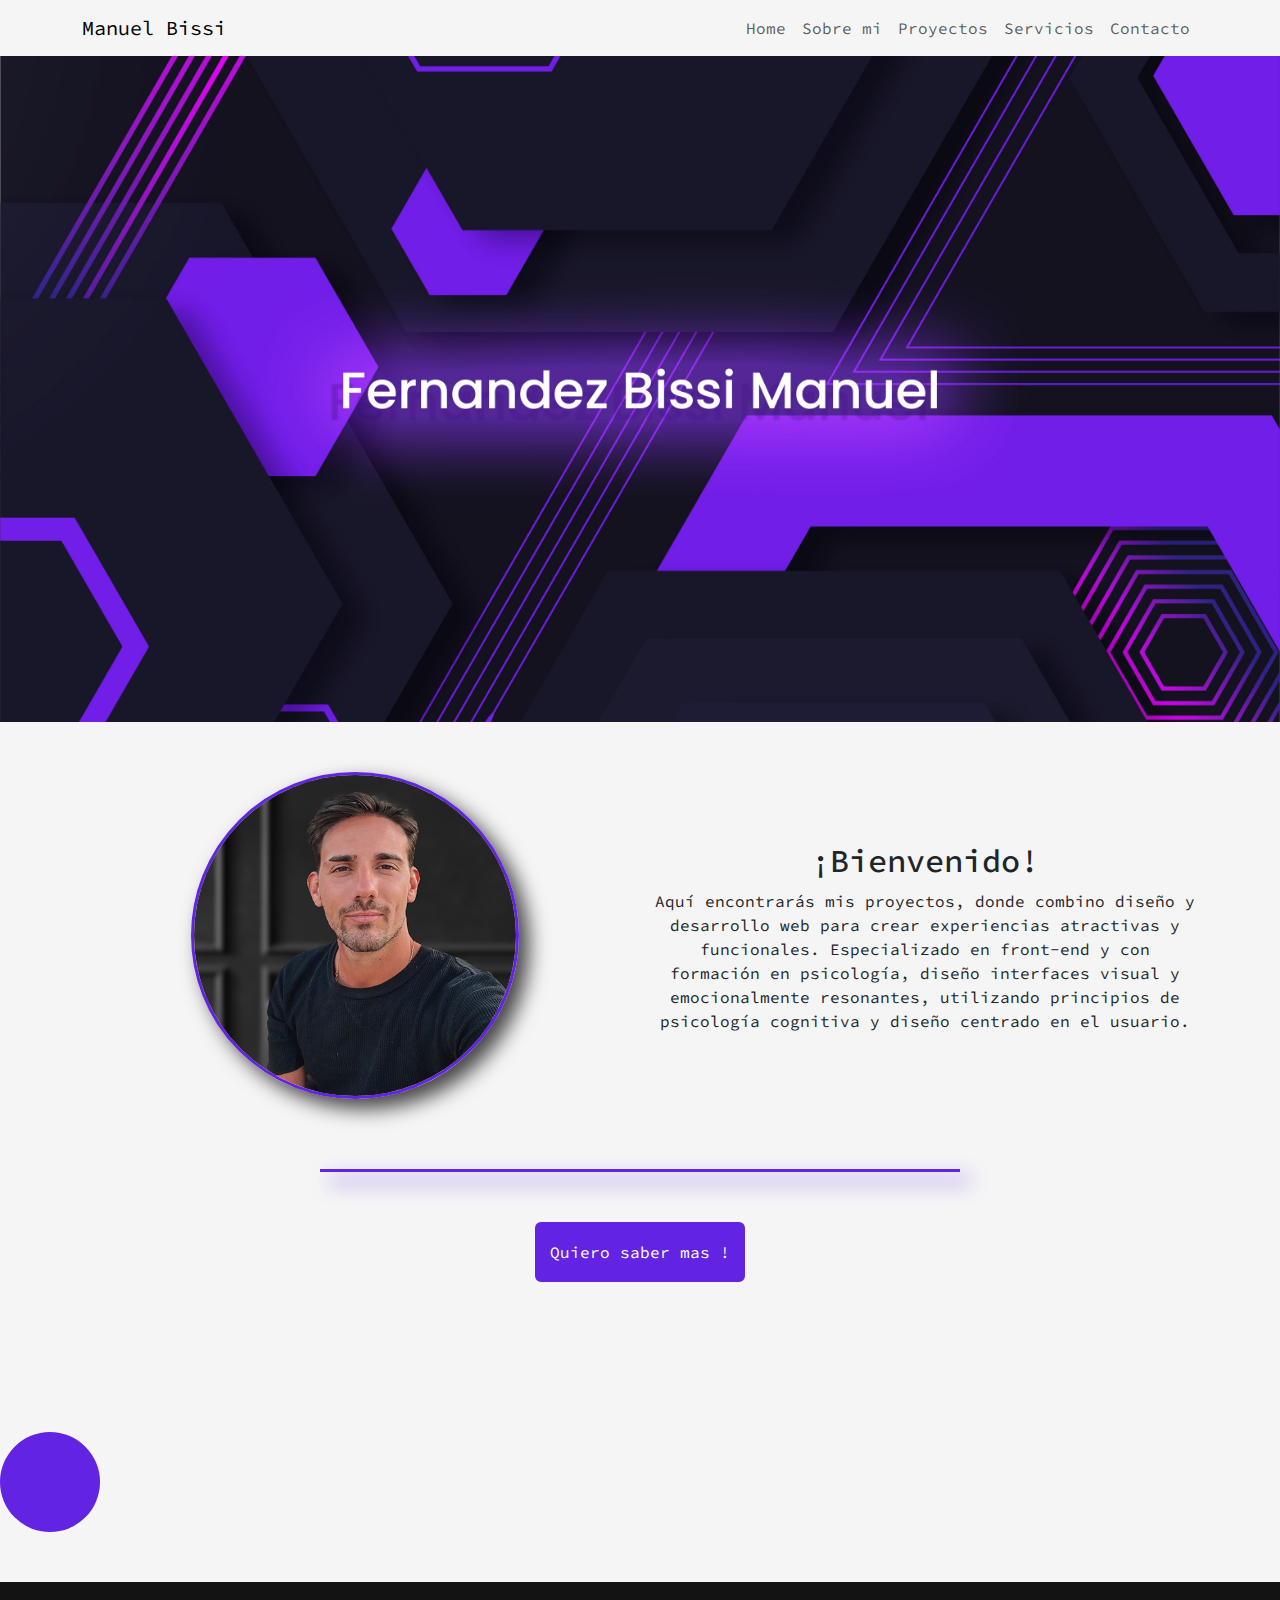
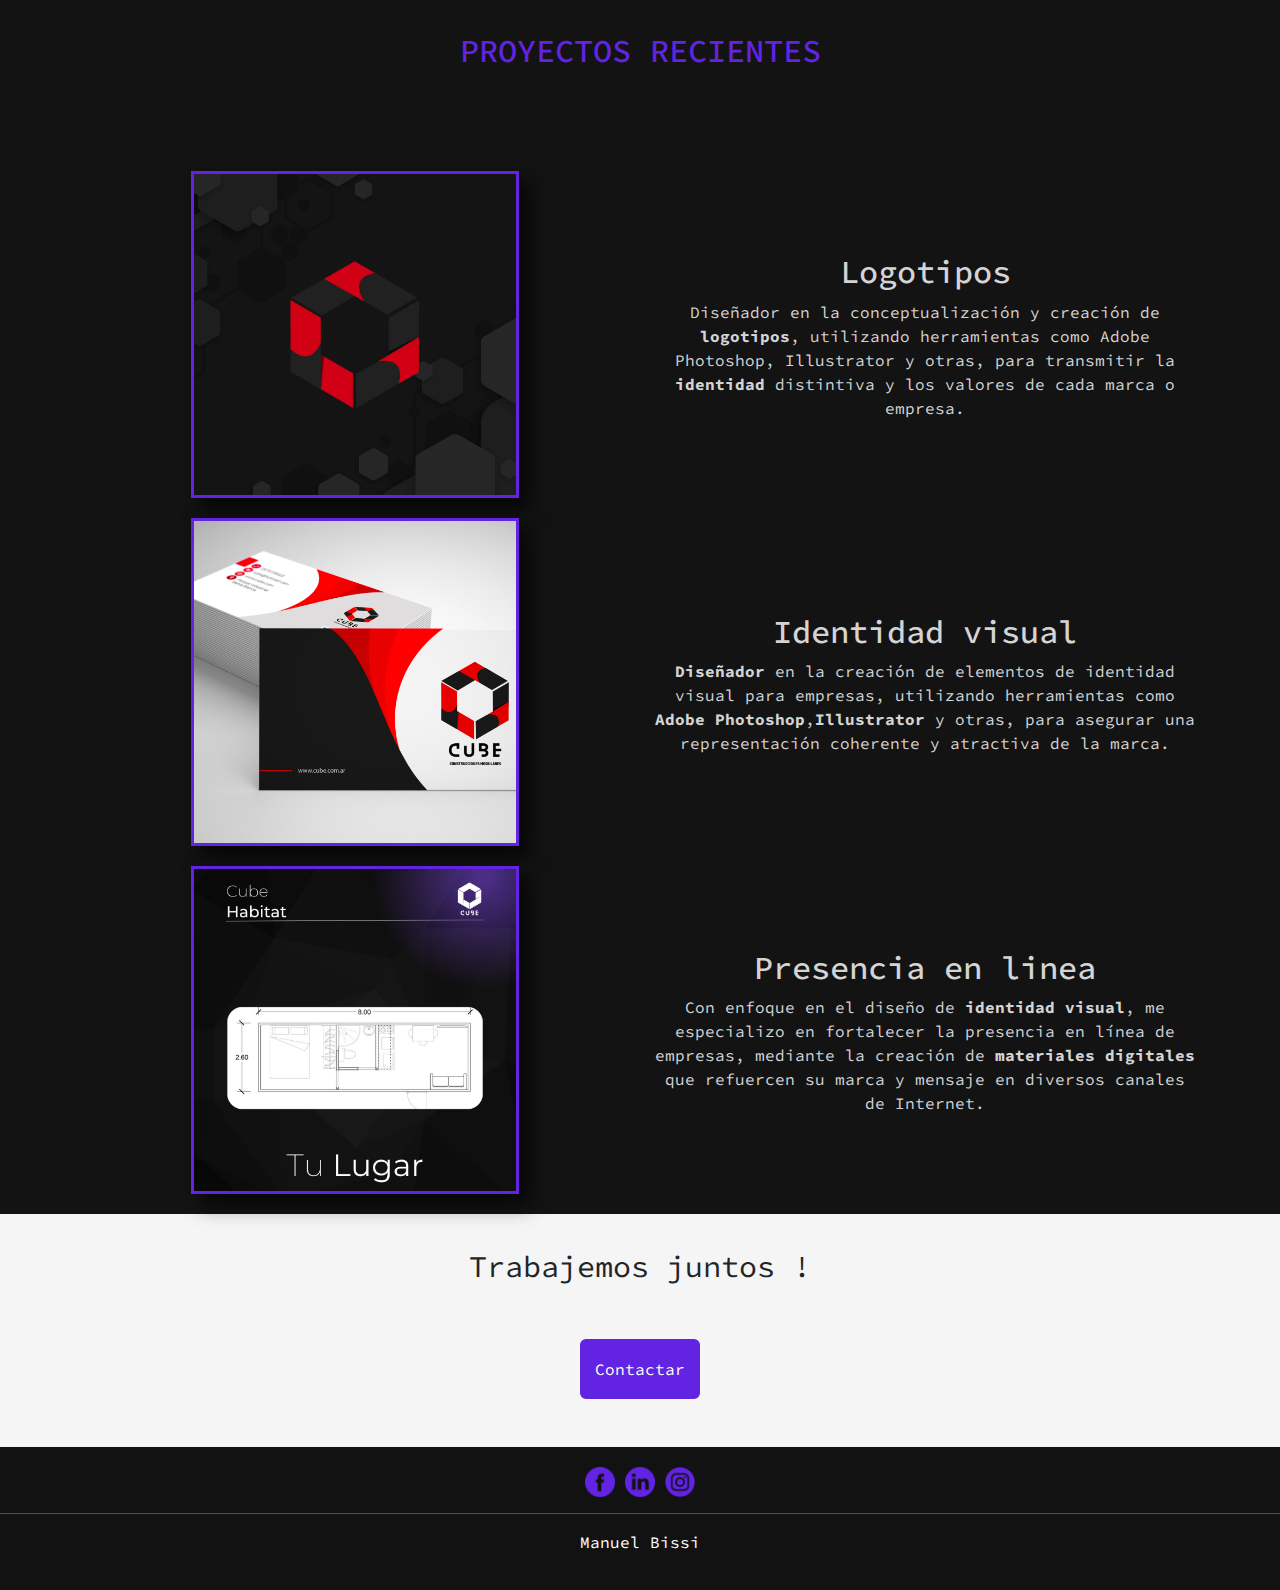
<file: index.html>
<!DOCTYPE html>
<html lang="es">

<head>
    <meta charset="UTF-8">
    <meta name="viewport" content="width=device-width, initial-scale=1.0">
    <!-- Primary Meta Tags -->
<title>Manuel Bissi - Desarrollo web</title>
<meta name="title" content="Manuel Bissi - Desarrollo web" />
<meta name="description" content=" un portafolio dedicado al desarrollo web. Aquí podrás explorar mis proyectos, habilidades y experiencia en el diseño y creación de sitios web modernos y funcionales. Navega por mi trabajo y descubre cómo puedo ayudarte a llevar tu presencia en línea al siguiente nivel." />

<!-- Open Graph / Facebook -->
<meta property="og:type" content="website" />
<meta property="og:url" content="https://metatags.io/" />
<meta property="og:title" content="Manuel Bissi - Desarrollo web" />
<meta property="og:description" content=" un portafolio dedicado al desarrollo web. Aquí podrás explorar mis proyectos, habilidades y experiencia en el diseño y creación de sitios web modernos y funcionales. Navega por mi trabajo y descubre cómo puedo ayudarte a llevar tu presencia en línea al siguiente nivel." />
<meta property="og:image" content="https://metatags.io/images/meta-tags.png" />

<!-- Twitter -->
<meta property="twitter:card" content="summary_large_image" />
<meta property="twitter:url" content="https://metatags.io/" />
<meta property="twitter:title" content="Manuel Bissi - Desarrollo web" />
<meta property="twitter:description" content=" un portafolio dedicado al desarrollo web. Aquí podrás explorar mis proyectos, habilidades y experiencia en el diseño y creación de sitios web modernos y funcionales. Navega por mi trabajo y descubre cómo puedo ayudarte a llevar tu presencia en línea al siguiente nivel." />
<meta property="twitter:image" content="https://metatags.io/images/meta-tags.png" />

<!-- Meta Tags Generated with https://metatags.io -->
    <link href="https://cdn.jsdelivr.net/npm/bootstrap@5.3.3/dist/css/bootstrap.min.css" rel="stylesheet"
    integrity="sha384-QWTKZyjpPEjISv5WaRU9OFeRpok6YctnYmDr5pNlyT2bRjXh0JMhjY6hW+ALEwIH" crossorigin="anonymous">
    <link rel="preconnect" href="https://fonts.googleapis.com">
    <link rel="preconnect" href="https://fonts.gstatic.com" crossorigin>
    <link href="https://fonts.googleapis.com/css2?family=Montserrat:wght@100;300&family=Playfair+Display&
family=Source+Code+Pro:ital,wght@0,200..900;1,200..900&display=swap" rel="stylesheet">
<link href="https://unpkg.com/aos@2.3.1/dist/aos.css" rel="stylesheet">
    <link rel="stylesheet" href="./css/style.css">

</head>



<body>
    <header>
        <h1 class="d-none">Desarrollo web</h1>
        <nav class="navbar navbar-expand-lg ">
            <div class="container">
                <a class="navbar-brand" href="#">Manuel Bissi</a>
                <button class="navbar-toggler" type="button" data-bs-toggle="collapse" data-bs-target="#navbarNav"
                    aria-controls="navbarNav" aria-expanded="false" aria-label="Toggle navigation">
                    <span class="navbar-toggler-icon"></span>
                </button>
                <div class="collapse navbar-collapse justify-content-end" id="navbarNav">
                    <ul class="navbar-nav">
                        <li class="nav-item justify-content-around">
                            <a class="nav-link" aria-current="page" href="#">Home</a>
                        </li>
                        <li class="nav-item">
                            <a class="nav-link" aria-current="page" href="sobre-mi.html">Sobre mi</a>
                        </li>
                        <li class="nav-item">
                            <a class="nav-link" href="proyectos.html">Proyectos</a>
                        </li>
                        <li class="nav-item">
                            <a class="nav-link" href="servicios.html">Servicios</a>
                        </li>
                        <li class="nav-item">
                            <a class="nav-link" href="contacto.html">Contacto</a>
                        </li>
                    </ul>
                </div>
            </div>
        </nav>
        <img class="img-fluid d-md-block" src="./img/bienvenida.jpg" alt="desarrollador">

    </header>



                                        <!------------------Main------------------->
    <main>
        <section class="bienvenida">
            <!-- Seccion bienvenida -->
            <div class="container">
                <div class="row">
                    <div class="col-md-5 col-lg-6">
                        <img data-aos="zoom-in" class=" img-diseneo" src="./img/manu.jpg" alt="desarrollador">
                    </div>
                    <div  class="col-md-7 col-lg-6 d-flex flex-column justify-content-center texto-bienvenida">
                        <h2>¡Bienvenido!</h2>
                        <p>Aquí encontrarás mis proyectos, donde combino diseño y desarrollo web para crear experiencias
                            atractivas y funcionales. Especializado en front-end y con formación en psicología, diseño
                            interfaces visual y emocionalmente resonantes, utilizando principios de psicología cognitiva
                            y diseño centrado en el usuario.</p>
                        
                    </div>
                </div>
            </div>
            <div class="linea"></div>
            <button  type="button" class="btn btn-primary boton-sobremi">Quiero saber mas !</button>
        </section>
        <div class="cuadrado"></div>
        
        





                                            <!------ 1º Seccion proyectos ------>
        <section class="proyectos">
        

            
            <h2 class="h2-proyectos">PROYECTOS RECIENTES</h2>
            <div class="container">
                <div class="row">
                    <div class="col-md-5 col-lg-6">
                        <img class=" img-diseneo2" src="./img/cube1.jpg" alt="logo de marca">
                    </div>
                    <div class="col-md-7 col-lg-6 d-flex flex-column justify-content-center texto-bienvenida">
                        <h2>Logotipos</h2>
                        <p>Diseñador en la conceptualización y creación de <strong>logotipos</strong>, utilizando
                            herramientas como Adobe Photoshop, Illustrator y otras, para transmitir la <strong>
                                identidad</strong> distintiva y los valores de cada marca o empresa.</p>
                    </div>
                </div>
            </div>




                                                <!-- 2º Seccion proyectos -->
            <div class="container">
                <div class="row">
                    <div class="col-md-5 col-lg-6">
                        <img class=" img-diseneo2" src="./img/cube2.jpg" alt="logo de marca">
                    </div>
                    <div class="col-md-7 col-lg-6 d-flex flex-column justify-content-center texto-bienvenida">
                        <h2>Identidad visual</h2>
                        <p><strong>Diseñador</strong> en la creación de elementos de identidad visual para empresas,
                            utilizando herramientas como <strong>Adobe Photoshop</strong>,<strong>Illustrator</strong> y
                            otras, para asegurar una representación coherente y atractiva de la marca.</p>
                    </div>
                </div>
            </div>




                                                        <!-- 3º Seccion proyectos -->
            <div class="container">
                <div class="row">
                    <div class="col-md-5 col-lg-6">
                        <img class=" img-diseneo2" src="./img/cube3.jpg" alt="logo de marca">
                    </div>
                    <div class="col-md-7 col-lg-6 d-flex flex-column justify-content-center texto-bienvenida">
                        <h2>Presencia en linea</h2>
                        <p>Con enfoque en el diseño de <strong>identidad visual</strong>, me especializo en fortalecer
                            la
                            presencia en línea de empresas, mediante la creación de <strong>materiales
                                digitales</strong>
                            que refuercen su marca y mensaje en diversos canales de Internet.</p>
                    </div>
                </div>
            </div>
        </section>

<section>
    <p class="text-center trabajemos-juntos">Trabajemos juntos !</p>
        <a href="sobre-mi.html"><button  type="button" class="btn btn-primary boton-sobremi mb-5 ">Contactar</button></a>
    </section>
    

    </main>
                                                <!-- Footer-->
        <footer>
            <div class="iconos">
                <img src="./img/facebook.png" alt="Ícono" width="30" height="30" class="icono">
                <img src="./img/linkedin.png" alt="Ícono" width="30" height="30" class="icono">
                <img src="./img/instagram.png" alt="Ícono" width="30" height="30" class="icono">
            </div>
            <hr>
            <p>Manuel Bissi</p>
        </footer>













    <script src="https://cdn.jsdelivr.net/npm/bootstrap@5.3.3/dist/js/bootstrap.bundle.min.js"
        integrity="sha384-YvpcrYf0tY3lHB60NNkmXc5s9fDVZLESaAA55NDzOxhy9GkcIdslK1eN7N6jIeHz"
        crossorigin="anonymous"></script>
        <script src="https://unpkg.com/aos@2.3.1/dist/aos.js"></script>
        <script>
            AOS.init();
          </script>
</body>

</html>
</file>
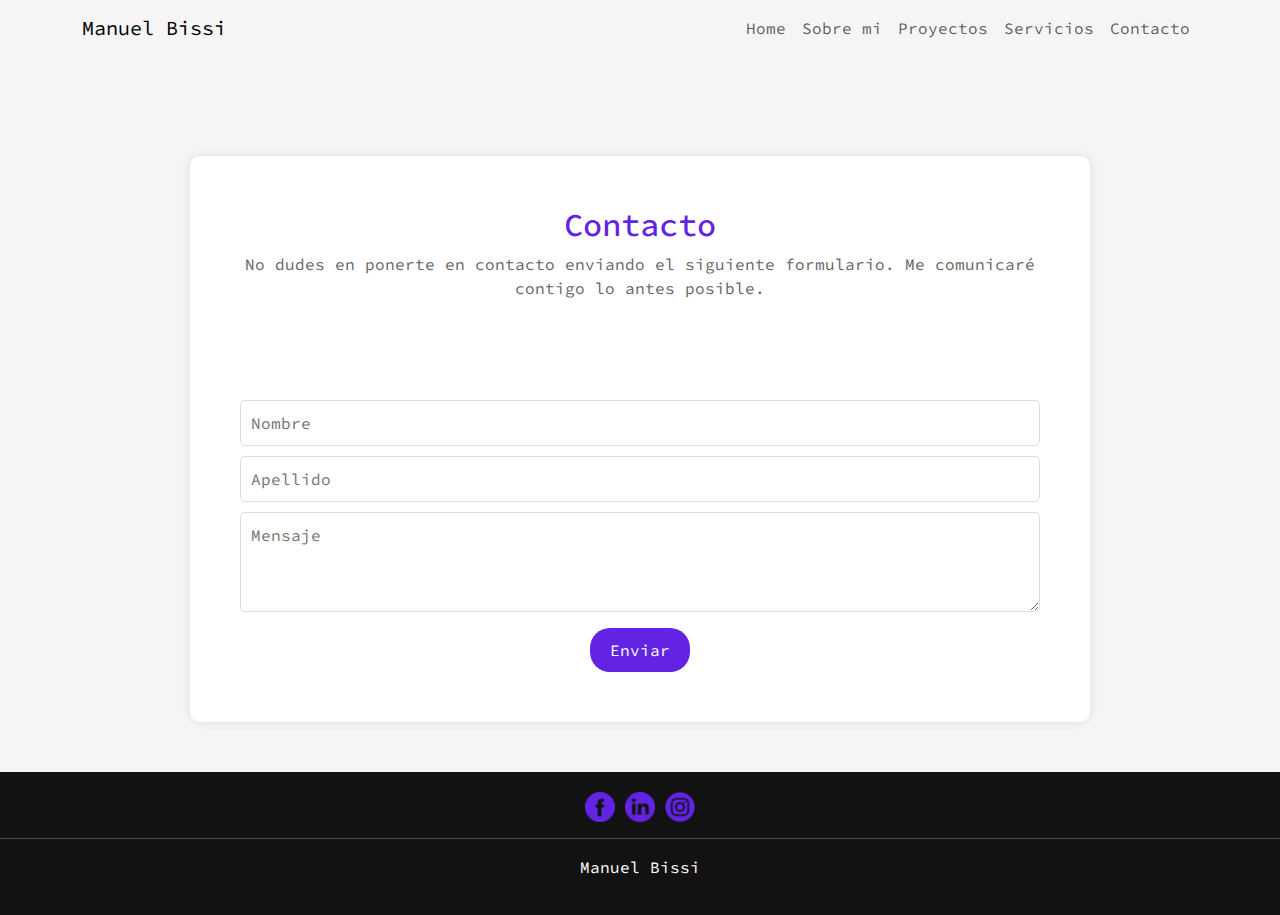
<file: contacto.html>
<!DOCTYPE html>
<html lang="es">

<head>
    <meta charset="UTF-8">
    <meta name="viewport" content="width=device-width, initial-scale=1.0">
    <!-- Primary Meta Tags -->
<title>Manuel Bissi - Desarrollo web</title>
<meta name="title" content="Manuel Bissi - Desarrollo web" />
<meta name="description" content=" un portafolio dedicado al desarrollo web. Aquí podrás explorar mis proyectos, habilidades y experiencia en el diseño y creación de sitios web modernos y funcionales. Navega por mi trabajo y descubre cómo puedo ayudarte a llevar tu presencia en línea al siguiente nivel." />

<!-- Open Graph / Facebook -->
<meta property="og:type" content="website" />
<meta property="og:url" content="https://metatags.io/" />
<meta property="og:title" content="Manuel Bissi - Desarrollo web" />
<meta property="og:description" content=" un portafolio dedicado al desarrollo web. Aquí podrás explorar mis proyectos, habilidades y experiencia en el diseño y creación de sitios web modernos y funcionales. Navega por mi trabajo y descubre cómo puedo ayudarte a llevar tu presencia en línea al siguiente nivel." />
<meta property="og:image" content="https://metatags.io/images/meta-tags.png" />

<!-- Twitter -->
<meta property="twitter:card" content="summary_large_image" />
<meta property="twitter:url" content="https://metatags.io/" />
<meta property="twitter:title" content="Manuel Bissi - Desarrollo web" />
<meta property="twitter:description" content=" un portafolio dedicado al desarrollo web. Aquí podrás explorar mis proyectos, habilidades y experiencia en el diseño y creación de sitios web modernos y funcionales. Navega por mi trabajo y descubre cómo puedo ayudarte a llevar tu presencia en línea al siguiente nivel." />
<meta property="twitter:image" content="https://metatags.io/images/meta-tags.png" />

<!-- Meta Tags Generated with https://metatags.io -->
    <link href="https://cdn.jsdelivr.net/npm/bootstrap@5.3.3/dist/css/bootstrap.min.css" rel="stylesheet"
    integrity="sha384-QWTKZyjpPEjISv5WaRU9OFeRpok6YctnYmDr5pNlyT2bRjXh0JMhjY6hW+ALEwIH" crossorigin="anonymous">
    <link rel="preconnect" href="https://fonts.googleapis.com">
    <link rel="preconnect" href="https://fonts.gstatic.com" crossorigin>
    <link href="https://fonts.googleapis.com/css2?family=Montserrat:wght@100;300&family=Playfair+Display&
family=Source+Code+Pro:ital,wght@0,200..900;1,200..900&display=swap" rel="stylesheet">
    <link rel="stylesheet" href="./css/style.css">
    
</head>



<body>
    <header>
        <h1 class="d-none">Desarrollo web</h1>
        <nav class="navbar navbar-expand-lg ">
            <div class="container">
                <a class="navbar-brand" href="#">Manuel Bissi</a>
                <button class="navbar-toggler" type="button" data-bs-toggle="collapse" data-bs-target="#navbarNav"
                    aria-controls="navbarNav" aria-expanded="false" aria-label="Toggle navigation">
                    <span class="navbar-toggler-icon"></span>
                </button>
                <div class="collapse navbar-collapse justify-content-end" id="navbarNav">
                    <ul class="navbar-nav">
                        <li class="nav-item justify-content-around">
                            <a class="nav-link" aria-current="page" href="index.html">Home</a>
                        </li>
                        <li class="nav-item">
                            <a class="nav-link" aria-current="page" href="sobre-mi.html">Sobre mi</a>
                        </li>
                        <li class="nav-item">
                            <a class="nav-link" href="proyectos.html">Proyectos</a>
                        </li>
                        <li class="nav-item">
                            <a class="nav-link" href="servicios.html">Servicios</a>
                        </li>
                        <li class="nav-item">
                            <a class="nav-link" href="contacto.html">Contacto</a>
                        </li>
                    </ul>
                </div>
            </div>
        </nav>
        <img class="img-fluid d-none" src="./img/bienvenida.jpg" alt="desarrollador">

    </header>



                                        <!------------------Main------------------->
    <main>
        <div class="formulario">
            <h2>Contacto</h2>
            <p>No dudes en ponerte en contacto enviando el siguiente formulario. Me comunicaré contigo lo antes posible.
            </p>
            <form>
                <input type="text" placeholder="Nombre" required>
                <input type="text" placeholder="Apellido" required>
                <textarea placeholder="Mensaje" required></textarea>
                <button type="submit">Enviar</button>
            </form>
        </div>



    </main>
                                                <!-- Footer-->
        <footer>
            <div class="iconos">
                <img src="./img/facebook.png" alt="Ícono" width="30" height="30" class="icono">
                <img src="./img/linkedin.png" alt="Ícono" width="30" height="30" class="icono">
                <img src="./img/instagram.png" alt="Ícono" width="30" height="30" class="icono">
            </div>
            <hr>
            <p>Manuel Bissi</p>
        </footer>













    <script src="https://cdn.jsdelivr.net/npm/bootstrap@5.3.3/dist/js/bootstrap.bundle.min.js"
        integrity="sha384-YvpcrYf0tY3lHB60NNkmXc5s9fDVZLESaAA55NDzOxhy9GkcIdslK1eN7N6jIeHz"
        crossorigin="anonymous"></script>
</body>

</html>
</file>
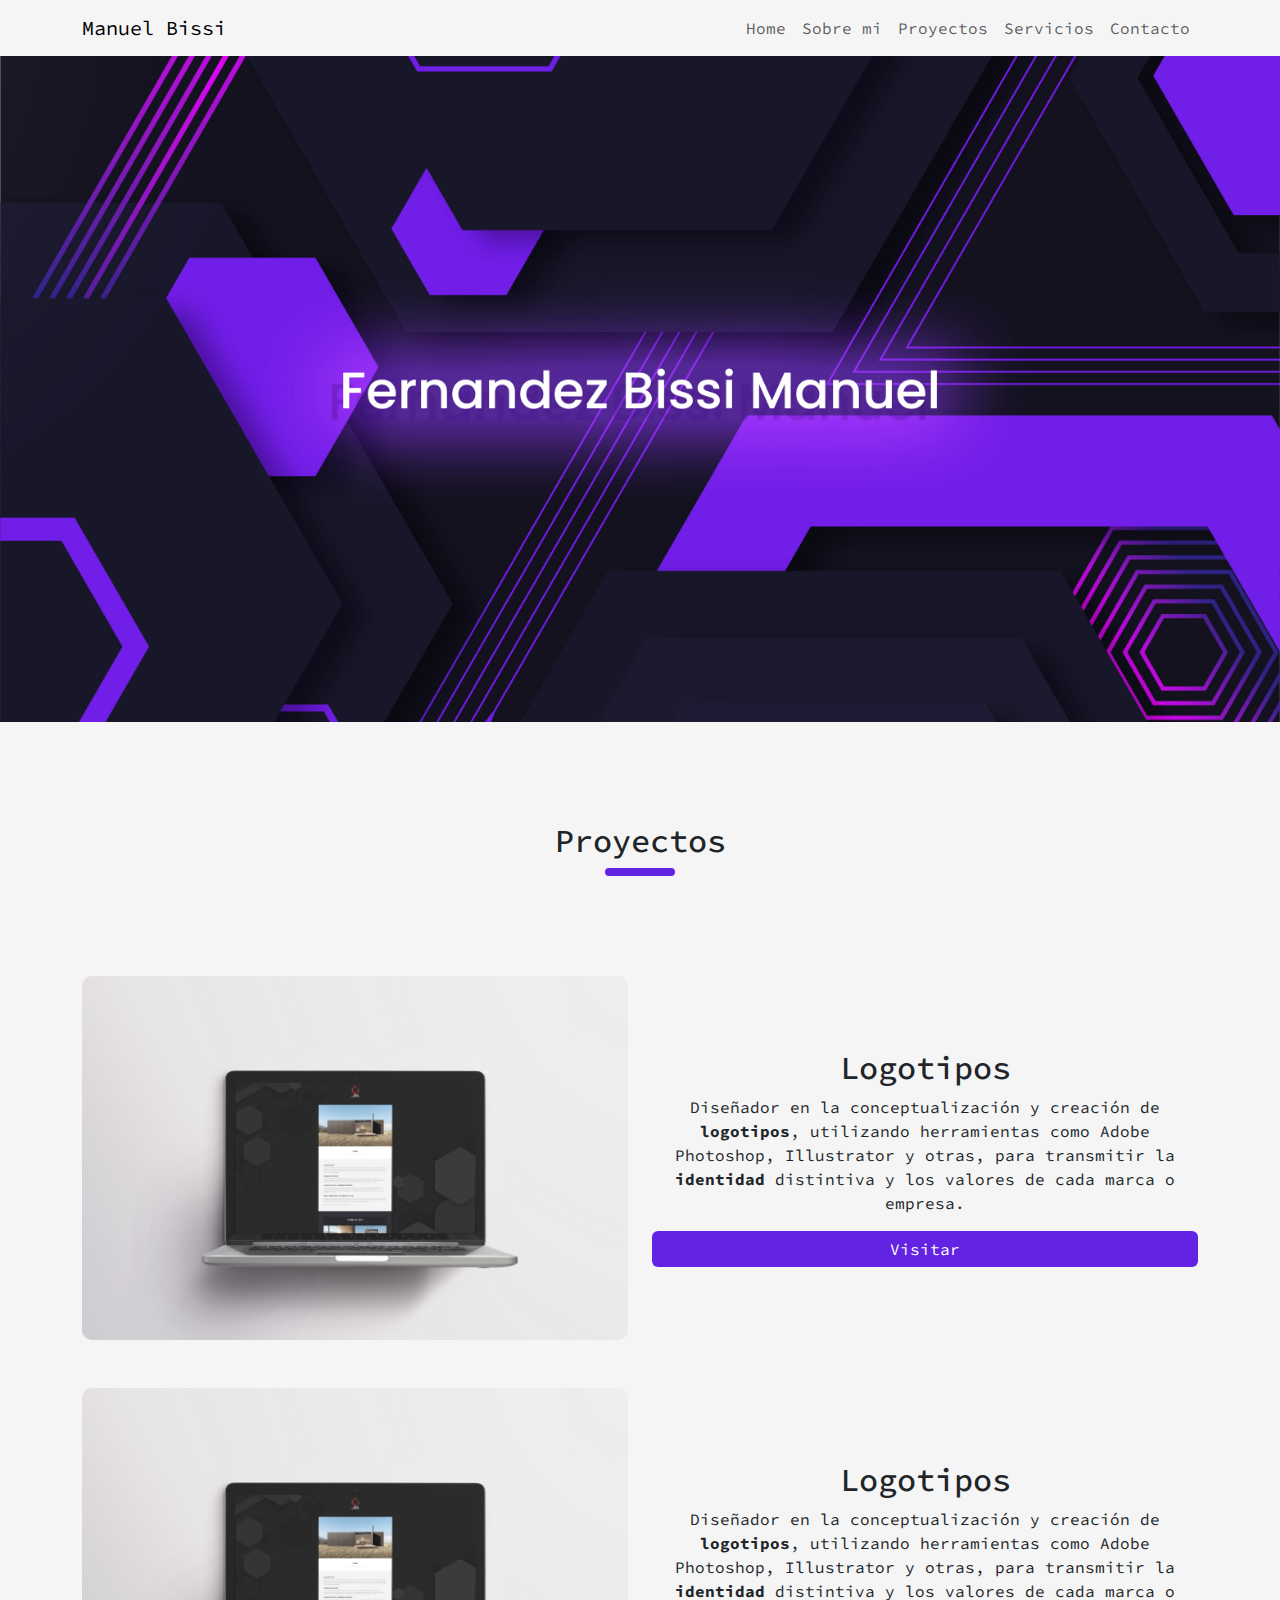
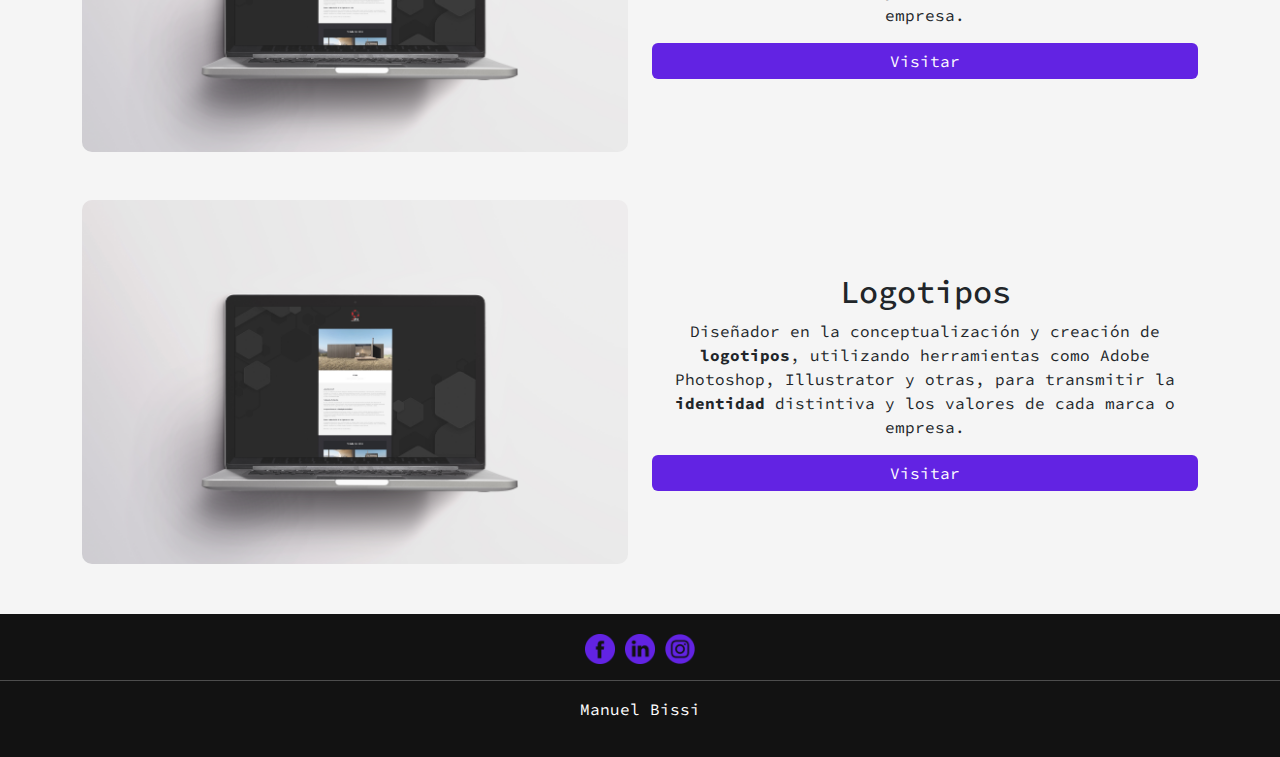
<file: proyectos.html>
<!DOCTYPE html>
<html lang="es">

<head>
    <meta charset="UTF-8">
    <meta name="viewport" content="width=device-width, initial-scale=1.0">
   <!-- Primary Meta Tags -->
<title>Manuel Bissi - Desarrollo web</title>
<meta name="title" content="Manuel Bissi - Desarrollo web" />
<meta name="description" content=" un portafolio dedicado al desarrollo web. Aquí podrás explorar mis proyectos, habilidades y experiencia en el diseño y creación de sitios web modernos y funcionales. Navega por mi trabajo y descubre cómo puedo ayudarte a llevar tu presencia en línea al siguiente nivel." />

<!-- Open Graph / Facebook -->
<meta property="og:type" content="website" />
<meta property="og:url" content="https://metatags.io/" />
<meta property="og:title" content="Manuel Bissi - Desarrollo web" />
<meta property="og:description" content=" un portafolio dedicado al desarrollo web. Aquí podrás explorar mis proyectos, habilidades y experiencia en el diseño y creación de sitios web modernos y funcionales. Navega por mi trabajo y descubre cómo puedo ayudarte a llevar tu presencia en línea al siguiente nivel." />
<meta property="og:image" content="https://metatags.io/images/meta-tags.png" />

<!-- Twitter -->
<meta property="twitter:card" content="summary_large_image" />
<meta property="twitter:url" content="https://metatags.io/" />
<meta property="twitter:title" content="Manuel Bissi - Desarrollo web" />
<meta property="twitter:description" content=" un portafolio dedicado al desarrollo web. Aquí podrás explorar mis proyectos, habilidades y experiencia en el diseño y creación de sitios web modernos y funcionales. Navega por mi trabajo y descubre cómo puedo ayudarte a llevar tu presencia en línea al siguiente nivel." />
<meta property="twitter:image" content="https://metatags.io/images/meta-tags.png" />

<!-- Meta Tags Generated with https://metatags.io -->
    <link href="https://cdn.jsdelivr.net/npm/bootstrap@5.3.3/dist/css/bootstrap.min.css" rel="stylesheet"
        integrity="sha384-QWTKZyjpPEjISv5WaRU9OFeRpok6YctnYmDr5pNlyT2bRjXh0JMhjY6hW+ALEwIH" crossorigin="anonymous">
    <link rel="preconnect" href="https://fonts.googleapis.com">
    <link rel="preconnect" href="https://fonts.gstatic.com" crossorigin>
    <link href="https://fonts.googleapis.com/css2?family=Montserrat:wght@100;300&family=Playfair+Display&
family=Source+Code+Pro:ital,wght@0,200..900;1,200..900&display=swap" rel="stylesheet">
    <link rel="stylesheet" href="./css/style.css">
   
</head>



<body>
    <header>
        <h1 class="d-none">Desarrollo web</h1>
        <nav class="navbar navbar-expand-lg ">
            <div class="container">
                <a class="navbar-brand" href="#">Manuel Bissi</a>
                <button class="navbar-toggler" type="button" data-bs-toggle="collapse" data-bs-target="#navbarNav"
                    aria-controls="navbarNav" aria-expanded="false" aria-label="Toggle navigation">
                    <span class="navbar-toggler-icon"></span>
                </button>
                <div class="collapse navbar-collapse justify-content-end" id="navbarNav">
                    <ul class="navbar-nav">
                        <li class="nav-item justify-content-around">
                            <a class="nav-link" aria-current="page" href="index.html">Home</a>
                        </li>
                        <li class="nav-item">
                            <a class="nav-link" aria-current="page" href="sobre-mi.html">Sobre mi</a>
                        </li>
                        <li class="nav-item">
                            <a class="nav-link" href="proyectos.html">Proyectos</a>
                        </li>
                        <li class="nav-item">
                            <a class="nav-link" href="servicios.html">Servicios</a>
                        </li>
                        <li class="nav-item">
                            <a class="nav-link" href="contacto.html">Contacto</a>
                        </li>
                    </ul>
                </div>
            </div>
        </nav>
        <img class="img-fluid d-md-block" src="./img/bienvenida.jpg" alt="desarrollador">

    </header>



    <!------------------Main------------------->
    <main>
        <section class="proyectos-pc">
            
            <h2 class="titulo-seccion-proyectos">Proyectos</h2>
            <div class="linea-proyectos"></div>
            
            <div class="container mb-5">
                <div class="row">
                    <div class="col-md-5 col-lg-6">
                        <img class="img-diseneo-pc" src="./img/proyecto1.jpg" alt="logo de marca">
                    </div>
                    <div class="col-md-7 col-lg-6 d-flex flex-column justify-content-center texto-bienvenida">
                        <h2>Logotipos</h2>
                        <p>Diseñador en la conceptualización y creación de <strong>logotipos</strong>, utilizando
                            herramientas como Adobe Photoshop, Illustrator y otras, para transmitir la <strong>
                                identidad</strong> distintiva y los valores de cada marca o empresa.</p>

                                <button  type="button" class="btn btn-primary boton-proyectos">Visitar</button>
                    </div>
                </div>
            </div>


            <div class="container mb-5">
                <div class="row">
                    <div class="col-md-5 col-lg-6">
                        <img class="img-diseneo-pc" src="./img/proyecto1.jpg" alt="logo de marca">
                    </div>
                    <div class="col-md-7 col-lg-6 d-flex flex-column justify-content-center texto-bienvenida">
                        <h2>Logotipos</h2>
                        <p>Diseñador en la conceptualización y creación de <strong>logotipos</strong>, utilizando
                            herramientas como Adobe Photoshop, Illustrator y otras, para transmitir la <strong>
                                identidad</strong> distintiva y los valores de cada marca o empresa.</p>
                                <button  type="button" class="btn btn-primary boton-proyectos">Visitar</button>
                    </div>
                </div>
            </div>

            <div class="container">
                <div class="row">
                    <div class="col-md-5 col-lg-6">
                        <img class="img-diseneo-pc" src="./img/proyecto1.jpg" alt="logo de marca">
                    </div>
                    <div class="col-md-7 col-lg-6 d-flex flex-column justify-content-center texto-bienvenida">
                        <h2>Logotipos</h2>
                        <p>Diseñador en la conceptualización y creación de <strong>logotipos</strong>, utilizando
                            herramientas como Adobe Photoshop, Illustrator y otras, para transmitir la <strong>
                                identidad</strong> distintiva y los valores de cada marca o empresa.</p>
                                <button  type="button" class="btn btn-primary boton-proyectos">Visitar</button>
                    </div>
                </div>
            </div>
        </section>


    </main>



        <!-- Footer-->
        <footer>
            <div class="iconos">
                <img src="./img/facebook.png" alt="Ícono" width="30" height="30" class="icono">
                <img src="./img/linkedin.png" alt="Ícono" width="30" height="30" class="icono">
                <img src="./img/instagram.png" alt="Ícono" width="30" height="30" class="icono">
            </div>
            <hr>
            <p>Manuel Bissi</p>
        </footer>













    <script src="https://cdn.jsdelivr.net/npm/bootstrap@5.3.3/dist/js/bootstrap.bundle.min.js"
        integrity="sha384-YvpcrYf0tY3lHB60NNkmXc5s9fDVZLESaAA55NDzOxhy9GkcIdslK1eN7N6jIeHz"
        crossorigin="anonymous"></script>
</body>

</html>
</file>
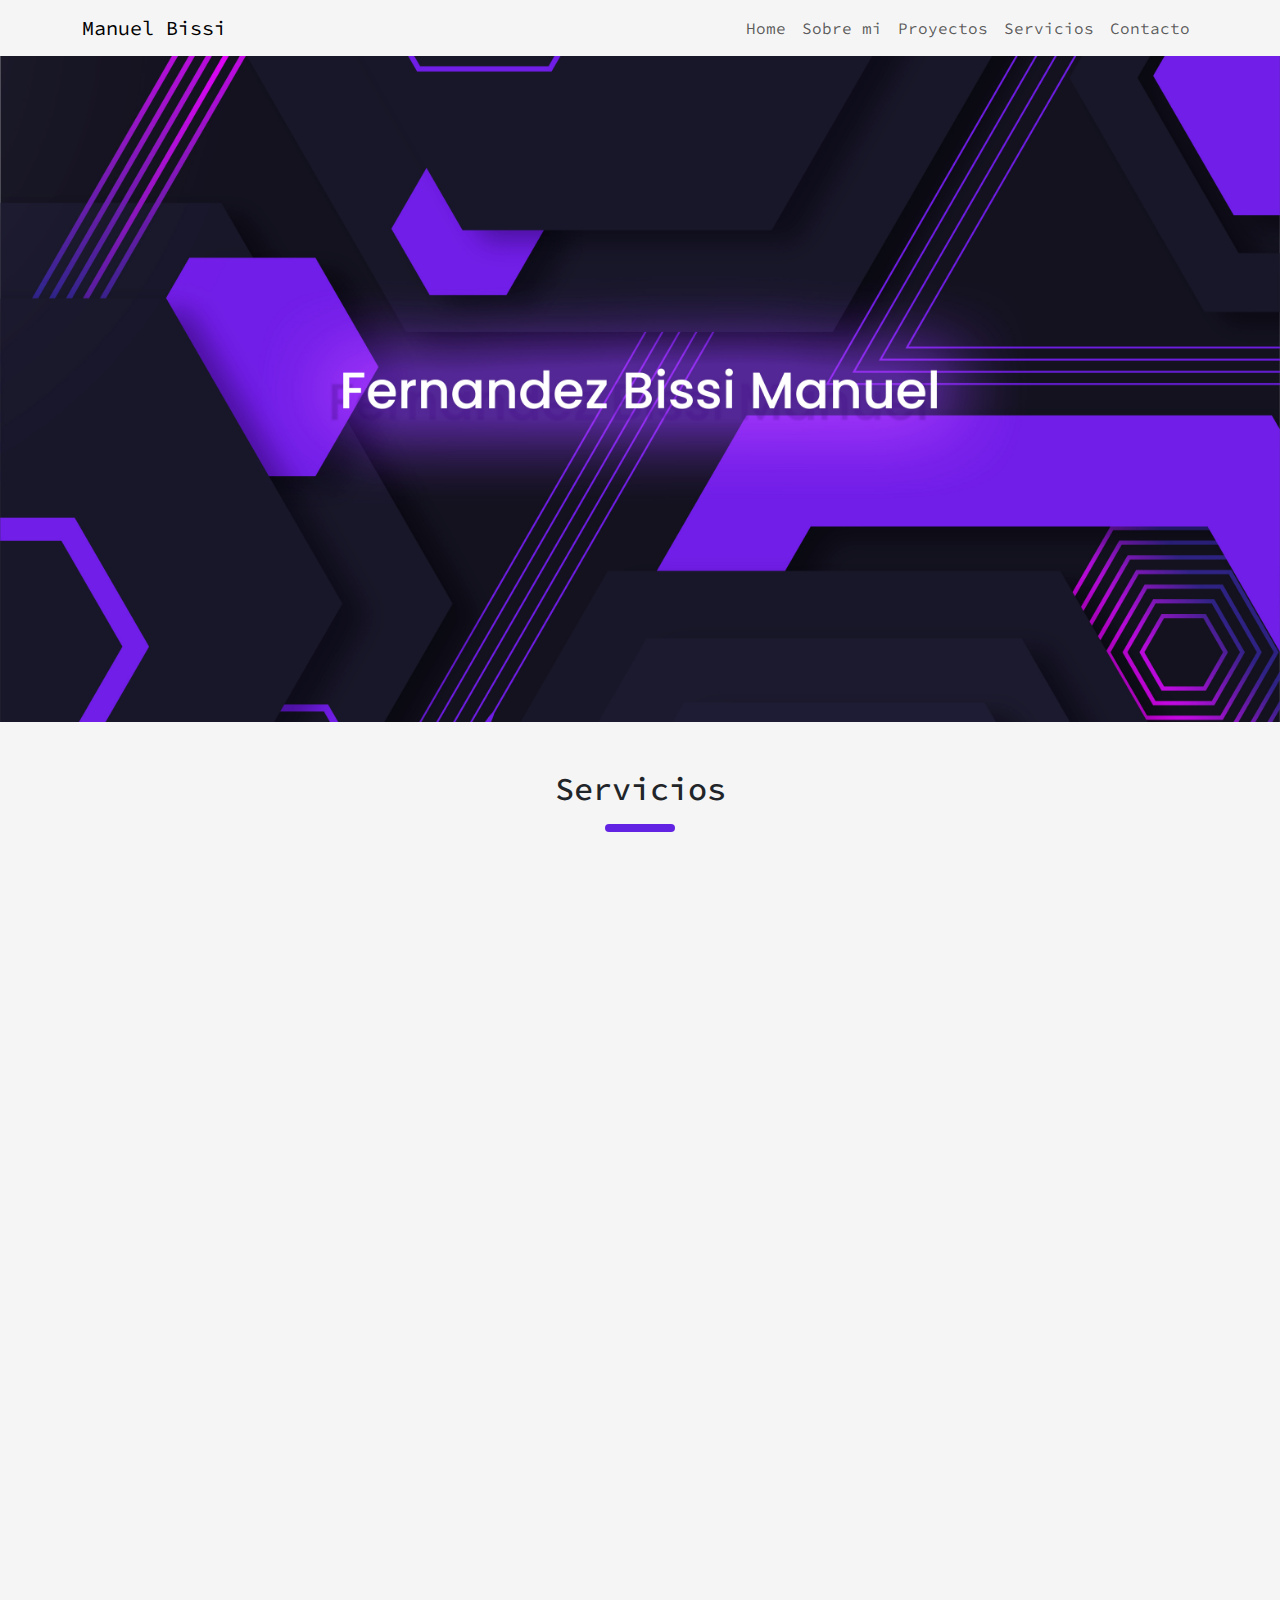
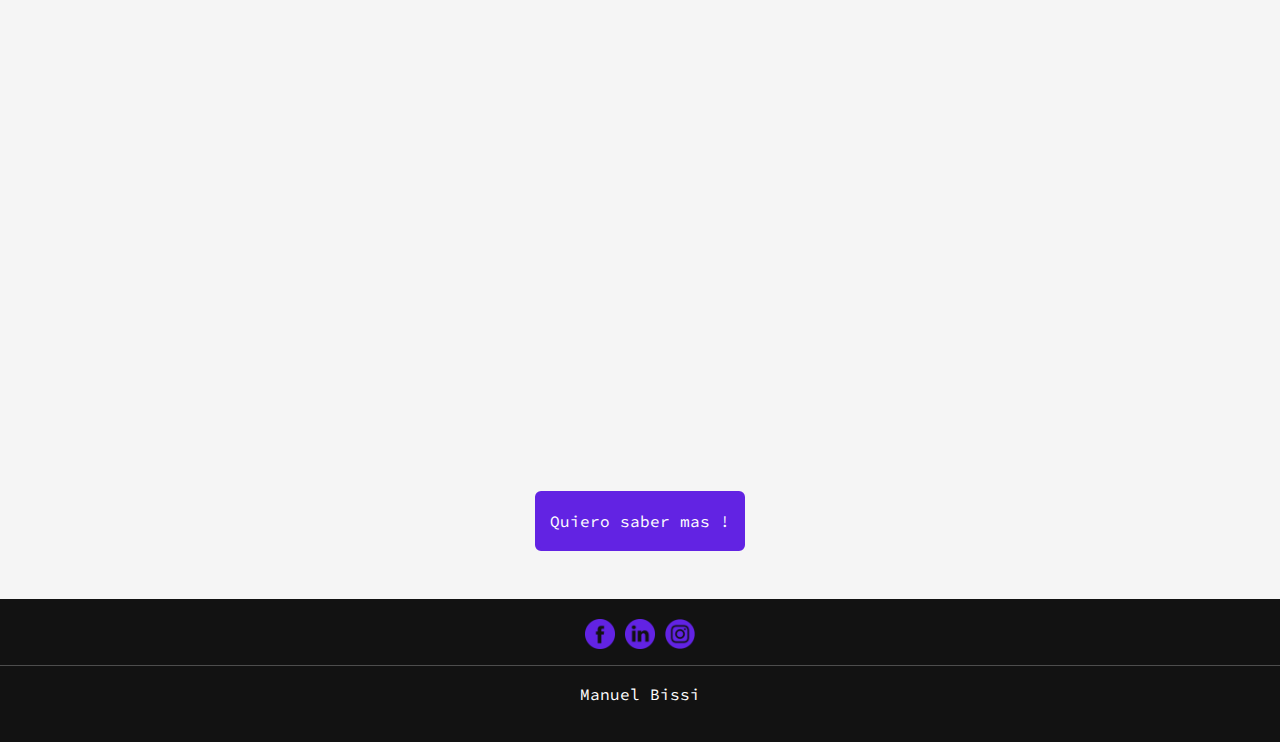
<file: servicios.html>
<!DOCTYPE html>
<html lang="es">

<head>
    <meta charset="UTF-8">
    <meta name="viewport" content="width=device-width, initial-scale=1.0">
    <!-- Primary Meta Tags -->
<title>Manuel Bissi - Desarrollo web</title>
<meta name="title" content="Manuel Bissi - Desarrollo web" />
<meta name="description" content=" un portafolio dedicado al desarrollo web. Aquí podrás explorar mis proyectos, habilidades y experiencia en el diseño y creación de sitios web modernos y funcionales. Navega por mi trabajo y descubre cómo puedo ayudarte a llevar tu presencia en línea al siguiente nivel." />

<!-- Open Graph / Facebook -->
<meta property="og:type" content="website" />
<meta property="og:url" content="https://metatags.io/" />
<meta property="og:title" content="Manuel Bissi - Desarrollo web" />
<meta property="og:description" content=" un portafolio dedicado al desarrollo web. Aquí podrás explorar mis proyectos, habilidades y experiencia en el diseño y creación de sitios web modernos y funcionales. Navega por mi trabajo y descubre cómo puedo ayudarte a llevar tu presencia en línea al siguiente nivel." />
<meta property="og:image" content="https://metatags.io/images/meta-tags.png" />

<!-- Twitter -->
<meta property="twitter:card" content="summary_large_image" />
<meta property="twitter:url" content="https://metatags.io/" />
<meta property="twitter:title" content="Manuel Bissi - Desarrollo web" />
<meta property="twitter:description" content=" un portafolio dedicado al desarrollo web. Aquí podrás explorar mis proyectos, habilidades y experiencia en el diseño y creación de sitios web modernos y funcionales. Navega por mi trabajo y descubre cómo puedo ayudarte a llevar tu presencia en línea al siguiente nivel." />
<meta property="twitter:image" content="https://metatags.io/images/meta-tags.png" />

<!-- Meta Tags Generated with https://metatags.io -->
    <link href="https://cdn.jsdelivr.net/npm/bootstrap@5.3.3/dist/css/bootstrap.min.css" rel="stylesheet"
        integrity="sha384-QWTKZyjpPEjISv5WaRU9OFeRpok6YctnYmDr5pNlyT2bRjXh0JMhjY6hW+ALEwIH" crossorigin="anonymous">
    <link rel="preconnect" href="https://fonts.googleapis.com">
    <link rel="preconnect" href="https://fonts.gstatic.com" crossorigin>
    <link href="https://fonts.googleapis.com/css2?family=Montserrat:wght@100;300&family=Playfair+Display&
family=Source+Code+Pro:ital,wght@0,200..900;1,200..900&display=swap" rel="stylesheet">
<link href="https://unpkg.com/aos@2.3.1/dist/aos.css" rel="stylesheet">
    <link rel="stylesheet" href="./css/style.css">
    
</head>



<body>
    <header>
        <h1 class="d-none">Desarrollo web</h1>
        <nav class="navbar navbar-expand-lg ">
            <div class="container">
                <a class="navbar-brand" href="#">Manuel Bissi</a>
                <button class="navbar-toggler" type="button" data-bs-toggle="collapse" data-bs-target="#navbarNav"
                    aria-controls="navbarNav" aria-expanded="false" aria-label="Toggle navigation">
                    <span class="navbar-toggler-icon"></span>
                </button>
                <div class="collapse navbar-collapse justify-content-end" id="navbarNav">
                    <ul class="navbar-nav">
                        <li class="nav-item justify-content-around">
                            <a class="nav-link" aria-current="page" href="index.html">Home</a>
                        </li>
                        <li class="nav-item">
                            <a class="nav-link" aria-current="page" href="sobre-mi.html">Sobre mi</a>
                        </li>
                        <li class="nav-item">
                            <a class="nav-link" href="proyectos.html">Proyectos</a>
                        </li>
                        <li class="nav-item">
                            <a class="nav-link" href="servicios.html">Servicios</a>
                        </li>
                        <li class="nav-item">
                            <a class="nav-link" href="contacto.html">Contacto</a>
                        </li>
                    </ul>
                </div>
            </div>
        </nav>
        <img class="img-fluid d-md-block" src="./img/bienvenida.jpg" alt="desarrollador">

    </header>



    <!------------------Main------------------->
    <main>
    
        <h2 class="servicios-titulo text-center mt-5 mb-3 ">Servicios</h2>
        <div class="linea-proyectos"></div>

        <section data-aos="fade-up-right" class="contenedor-servicios-front">
            <div class="row">
                <div class="col-md-8 m-auto text-center col-lg-9 text-lg-start mb-5 recuadro">
            <h3 class="titulo-sub mb-3 mt-3">Desarrollo Web Frontend</h3> <img class="mb-3" src="./img/front.png" alt="Ícono" width="50"
                height="50" class="icono_hola">

            <p>Como desarrollador web frontend, ofrezco soluciones creativas y funcionales para dar vida a tus
                proyectos en línea. Utilizando las últimas tecnologías y mejores prácticas, me especializo en la
                creación de interfaces de usuario intuitivas y atractivas.</p>

            <p>Servicios ofrecidos:

                Diseño y desarrollo de sitios web responsivos.
                Implementación de diseños personalizados utilizando HTML, CSS y JavaScript.
                Optimización de rendimiento y velocidad del sitio.
                Integración de sistemas de gestión de contenido (CMS) como WordPress.
                Desarrollo de aplicaciones web interactivas y dinámicas.
            </p>
        </div>
            </div>
        </section>
    
    


        <section data-aos="fade-up-left" class="diseneo">
            <div class="row">
                <div class="col-md-8 m-auto text-center col-lg-9 text-lg-start mb-5 recuadro">
            <h3 class="titulo-sub mb-3 mt-3">Diseño Web</h3> <img class="mb-3" src="./img/dise.png" alt="Ícono" width="50" height="50"
                class="icono_hola">

            <p>Mi experiencia en diseño web me permite combinar funcionalidad y estética para crear experiencias de
                usuario memorables. Desde el concepto inicial hasta la implementación final, me comprometo a ofrecer
                diseños únicos que reflejen la identidad de tu marca.</p>

            <p>Servicios ofrecidos:

                Diseño de interfaces de usuario (UI) atractivas y fáciles de usar.
                Creación de wireframes y mockups para visualizar el diseño antes de la implementación.
                Personalización de temas y plantillas para sitios web.
                Optimización de la experiencia del usuario (UX) para mejorar la retención y la conversión.</p>
            </div>
            </div>
        </section>

        <section data-aos="fade-up-right" class="manager">
            <div class="row">
                <div class="col-md-8 m-auto text-center col-lg-9 text-lg-start recuadro">
            <h3 class="titulo-sub mb-3 mt-3">Community Management</h3><img class="mb-3" src="./img/disenoe.png" alt="Ícono" width="50"
                height="50" class="icono_hola">

            <p>Como Community Manager, puedo ayudarte a construir y gestionar una sólida presencia en línea para tu
                marca. Desde la creación de contenido hasta la interacción con la comunidad, estoy comprometido a
                impulsar el compromiso y el crecimiento de tu audiencia.</p>

            <p>Servicios ofrecidos:

                Creación y gestión de perfiles en redes sociales.
                Desarrollo de estrategias de contenido para aumentar la participación y el alcance.
                Monitoreo y análisis de métricas para medir el rendimiento y ajustar la estrategia.
                Gestión de la reputación en línea y respuesta a comentarios y consultas de la comunidad.
            </p>
            </div>
        </div>
        </section>
    

        <section class="conversacion">
            <a href="contacto.html"><button  type="button" class="btn btn-primary boton-sobremi mb-5">Quiero saber mas !</button></a>
        </section>

    </main>



        <!-- Footer-->
        <footer>
            <div class="iconos">
                <img src="./img/facebook.png" alt="Ícono" width="30" height="30" class="icono">
                <img src="./img/linkedin.png" alt="Ícono" width="30" height="30" class="icono">
                <img src="./img/instagram.png" alt="Ícono" width="30" height="30" class="icono">
            </div>
            <hr>
            <p>Manuel Bissi</p>
        </footer>












    <script src="https://cdn.jsdelivr.net/npm/bootstrap@5.3.3/dist/js/bootstrap.bundle.min.js"
        integrity="sha384-YvpcrYf0tY3lHB60NNkmXc5s9fDVZLESaAA55NDzOxhy9GkcIdslK1eN7N6jIeHz"
        crossorigin="anonymous"></script>

        <script src="https://unpkg.com/aos@2.3.1/dist/aos.js"></script>
        <script>
            AOS.init();
        </script>

</body>

</html>
</file>
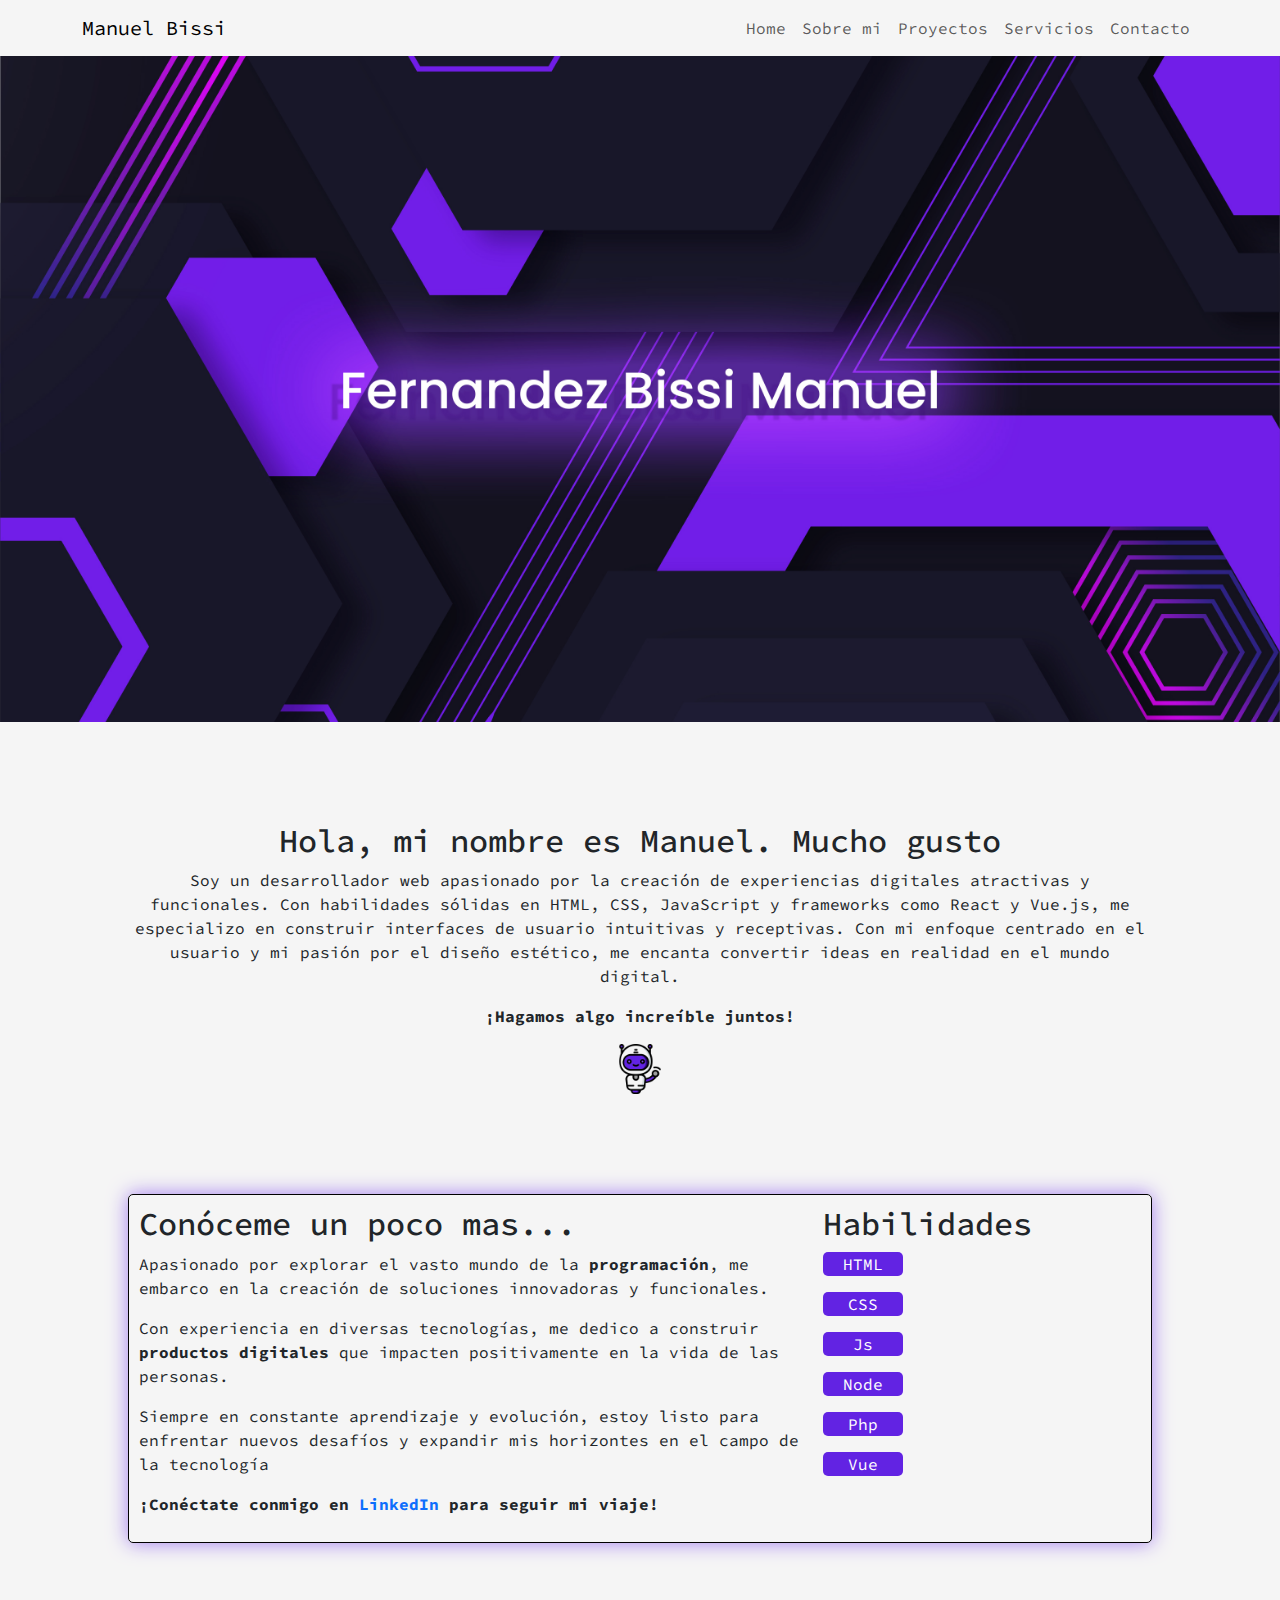
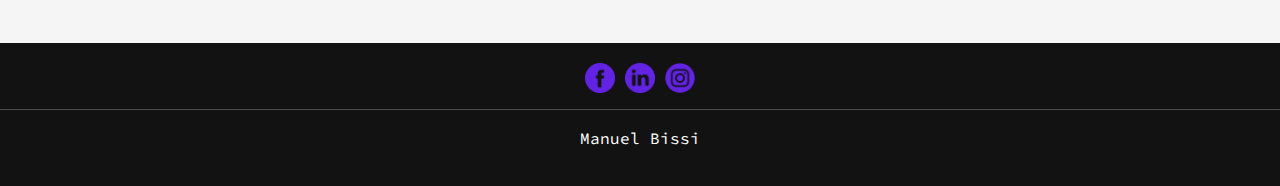
<file: sobre-mi.html>
<!DOCTYPE html>
<html lang="es">

<head>
    <meta charset="UTF-8">
    <meta name="viewport" content="width=device-width, initial-scale=1.0">
    <!-- Primary Meta Tags -->
<title>Manuel Bissi - Desarrollo web</title>
<meta name="title" content="Manuel Bissi - Desarrollo web" />
<meta name="description" content=" un portafolio dedicado al desarrollo web. Aquí podrás explorar mis proyectos, habilidades y experiencia en el diseño y creación de sitios web modernos y funcionales. Navega por mi trabajo y descubre cómo puedo ayudarte a llevar tu presencia en línea al siguiente nivel." />

<!-- Open Graph / Facebook -->
<meta property="og:type" content="website" />
<meta property="og:url" content="https://metatags.io/" />
<meta property="og:title" content="Manuel Bissi - Desarrollo web" />
<meta property="og:description" content=" un portafolio dedicado al desarrollo web. Aquí podrás explorar mis proyectos, habilidades y experiencia en el diseño y creación de sitios web modernos y funcionales. Navega por mi trabajo y descubre cómo puedo ayudarte a llevar tu presencia en línea al siguiente nivel." />
<meta property="og:image" content="https://metatags.io/images/meta-tags.png" />

<!-- Twitter -->
<meta property="twitter:card" content="summary_large_image" />
<meta property="twitter:url" content="https://metatags.io/" />
<meta property="twitter:title" content="Manuel Bissi - Desarrollo web" />
<meta property="twitter:description" content=" un portafolio dedicado al desarrollo web. Aquí podrás explorar mis proyectos, habilidades y experiencia en el diseño y creación de sitios web modernos y funcionales. Navega por mi trabajo y descubre cómo puedo ayudarte a llevar tu presencia en línea al siguiente nivel." />
<meta property="twitter:image" content="https://metatags.io/images/meta-tags.png" />

<!-- Meta Tags Generated with https://metatags.io -->
    <link href="https://cdn.jsdelivr.net/npm/bootstrap@5.3.3/dist/css/bootstrap.min.css" rel="stylesheet"
        integrity="sha384-QWTKZyjpPEjISv5WaRU9OFeRpok6YctnYmDr5pNlyT2bRjXh0JMhjY6hW+ALEwIH" crossorigin="anonymous">
    <link rel="preconnect" href="https://fonts.googleapis.com">
    <link rel="preconnect" href="https://fonts.gstatic.com" crossorigin>
    <link href="https://fonts.googleapis.com/css2?family=Montserrat:wght@100;300&family=Playfair+Display&
family=Source+Code+Pro:ital,wght@0,200..900;1,200..900&display=swap" rel="stylesheet">
    <link rel="stylesheet" href="./css/style.css">
   
</head>



<body>
    <header>
        <h1 class="d-none">Desarrollo web</h1>
        <nav class="navbar navbar-expand-lg ">
            <div class="container">
                <a class="navbar-brand" href="#">Manuel Bissi</a>
                <button class="navbar-toggler" type="button" data-bs-toggle="collapse" data-bs-target="#navbarNav"
                    aria-controls="navbarNav" aria-expanded="false" aria-label="Toggle navigation">
                    <span class="navbar-toggler-icon"></span>
                </button>
                <div class="collapse navbar-collapse justify-content-end" id="navbarNav">
                    <ul class="navbar-nav">
                        <li class="nav-item justify-content-around">
                            <a class="nav-link" aria-current="page" href="index.html">Home</a>
                        </li>
                        <li class="nav-item">
                            <a class="nav-link" aria-current="page" href="sobre-mi.html">Sobre mi</a>
                        </li>
                        <li class="nav-item">
                            <a class="nav-link" href="proyectos.html">Proyectos</a>
                        </li>
                        <li class="nav-item">
                            <a class="nav-link" href="servicios.html">Servicios</a>
                        </li>
                        <li class="nav-item">
                            <a class="nav-link" href="contacto.html">Contacto</a>
                        </li>
                    </ul>
                </div>
            </div>
        </nav>
        <img class="img-fluid d-md-block" src="./img/bienvenida.jpg" alt="desarrollador">

    </header>



    <!------------------Main------------------->
    <main>

        <section>
            <div class="sobre_mi">
                <div class="text_sobre_mi">

                    <h2>Hola, mi nombre es Manuel. Mucho gusto</h2>
                    <p>Soy un desarrollador web apasionado por la creación de experiencias digitales atractivas y
                        funcionales. Con habilidades sólidas en HTML, CSS, JavaScript y frameworks como React y Vue.js,
                        me especializo en construir interfaces de usuario intuitivas y receptivas. Con mi enfoque
                        centrado en el usuario y mi pasión por el diseño estético, me encanta convertir ideas en
                        realidad en el mundo digital. </p>
                    <p><strong>¡Hagamos algo increíble juntos!</strong></p>
                    <img src="./img/bt.png" alt="Ícono" width="50" height="50" class="icono">
                </div>
            </div>
        </section>





        <section>
            <div class="container-conoceme">
                <div class="row">
                    <div class="col-md-8">
                        <h2>Conóceme un poco mas...</h2>
                        <p class="parrafo_perfil">Apasionado por explorar el vasto mundo de la
                            <strong>programación</strong>, me embarco en
                            la creación de soluciones innovadoras y funcionales.
                        </p>

                        <p>Con experiencia en diversas tecnologías, me dedico a construir <strong>productos
                                digitales</strong> que impacten
                            positivamente en la vida de las personas.</p>

                        <p>Siempre en constante aprendizaje y evolución, estoy listo para enfrentar nuevos desafíos y
                            expandir mis horizontes en el campo de la tecnología</p>

                        <p> <strong>¡Conéctate conmigo en <a class="linkedin"
                                    href="https://www.linkedin.com/in/manuel-fern%C3%A1ndez-bissi-3393ba207/">LinkedIn</a>
                                para seguir mi viaje!</strong></p>
                    </div>



                    <div class="col-md-4">
                        <h2 class="titulos_skill">Habilidades</h2>

                        <div class="square">
                            <p>HTML</p>
                        </div>

                        <div class="square">
                            <p>CSS</p>
                        </div>

                        <div class="square">
                            <p>Js</p>
                        </div>
                        <div class="square">
                            <p>Node</p>
                        </div>

                        <div class="square">
                            <p>Php</p>
                        </div>

                        <div class="square">
                            <p class="hola">Vue</p>
                        </div>
                    </div>
                </div>

            </div>
        </section>










        


    </main>



        <!-- Footer-->
        <footer>
            <div class="iconos">
                <img src="./img/facebook.png" alt="Ícono" width="30" height="30" class="icono">
                <img src="./img/linkedin.png" alt="Ícono" width="30" height="30" class="icono">
                <img src="./img/instagram.png" alt="Ícono" width="30" height="30" class="icono">
            </div>
            <hr>
            <p>Manuel Bissi</p>
        </footer>












    <script src="https://cdn.jsdelivr.net/npm/bootstrap@5.3.3/dist/js/bootstrap.bundle.min.js"
        integrity="sha384-YvpcrYf0tY3lHB60NNkmXc5s9fDVZLESaAA55NDzOxhy9GkcIdslK1eN7N6jIeHz"
        crossorigin="anonymous"></script>
</body>

</html>
</file>
<file: css/style.css>
@charset "UTF-8";
* {
  margin: 0;
  padding: 0;
  box-sizing: border-box;
}

body,
html,
nav {
  font-family: "Source Code Pro", monospace;
  background-color: whitesmoke;
}

a {
  text-decoration: none;
}

/*--------------Media, como minimo 768----------------*/
@media screen and (min-width: 768px) {
  /*--------------Bienvenida----------------*/
  .texto-bienvenida {
    text-align: justify;
  }
  nav {
    background-color: whitesmoke;
  }
}
footer {
  background-color: rgb(18, 18, 18);
  color: white;
  text-align: center;
  padding: 20px 0;
  width: 100%;
  position: static;
  bottom: 0;
}

.formulario {
  max-width: 900px;
  margin: 50px auto;
  margin-top: 100px;
  padding: 50px;
  border-radius: 10px;
  box-shadow: 0 0 10px rgba(0, 0, 0, 0.1);
  background-color: #fff;
  text-align: center;
}
.formulario h2 {
  color: #6223e3;
}
.formulario p {
  color: #666;
}
.formulario form {
  margin-top: 100px;
}
.formulario input,
.formulario textarea {
  width: 100%;
  padding: 10px;
  margin-bottom: 10px;
  border: 1px solid #ddd;
  border-radius: 5px;
  box-sizing: border-box;
}
.formulario textarea {
  height: 100px;
}
.formulario button {
  background-color: #6223e3;
  color: #fff;
  padding: 10px 20px;
  border: none;
  border-radius: 20px;
  cursor: pointer;
}
.formulario button:hover {
  background-color: #431b94;
}

/*--------------Bienvenida----------------*/
.img-diseneo {
  border-radius: 50%;
  border: solid #6223e3;
  box-shadow: 10px 10px 20px rgba(0, 0, 0, 0.723);
  width: 60%;
  display: block;
  margin: auto;
  margin-bottom: 20px;
}

.img-diseneo2 {
  border: solid #6223e3;
  box-shadow: 10px 10px 20px rgba(0, 0, 0, 0.723);
  width: 60%;
  display: block;
  margin: auto;
  margin-bottom: 20px;
}

.bienvenida {
  margin-top: 50px;
  margin-bottom: 200px;
}

.texto-bienvenida {
  text-align: center;
}

.linea {
  border-bottom: #6323e3 solid;
  width: 50%;
  margin: auto;
  margin-top: 50px;
  box-shadow: 10px 10px 20px #6323e3;
}

.boton-sobremi {
  display: block;
  margin: auto;
  margin-top: 50px;
  background-color: #6223e3;
  border: #6223e3 solid;
  height: 60px;
}
.boton-sobremi:hover {
  background-color: #531dc0;
  border: #6223e3 solid;
  box-shadow: 0 0 30px #6223e3;
}

.trabajemos-juntos {
  font-size: 30px;
}

/*--------------Proyectos recientes----------------*/
.h2-proyectos {
  margin-bottom: 50px;
  text-align: center;
  padding: 50px;
  color: #6223e3;
}

.proyectos {
  background-color: #131313;
  color: rgb(213, 212, 212);
  margin-bottom: 30px;
}

/*--------------Cuadrado----------------*/
/* Definir la animación para mover y rotar el cuadrado */
@keyframes moveAndRotate {
  0% {
    transform: translateX(0) rotate(0deg);
  }
  50% {
    transform: translateX(50vw) rotate(180deg);
  }
  100% {
    transform: translateX(100vw) rotate(360deg);
  }
}
.cuadrado {
  width: 100px;
  height: 100px;
  border-radius: 100%;
  background-color: #6223e3;
  top: 50%;
  left: 0;
  transform: translateY(-50%);
  animation: moveAndRotate 5s linear infinite;
}

/*--------------Seccion proyectos----------------*/
.proyectos-pc {
  margin-bottom: 50px;
}

.img-diseneo-pc {
  width: 100%;
  border-radius: 10px;
}

.titulo-seccion-proyectos {
  text-align: center;
  margin-top: 100px;
}

.linea-proyectos {
  border-bottom: #6223e3 solid 8px;
  width: 70px;
  margin: auto;
  border-radius: 10px;
  margin-bottom: 100px;
}

.boton-proyectos {
  background-color: #6223e3;
  border: none;
}
.boton-proyectos:hover {
  background-color: #561bcb;
}

.text_sobre_mi {
  width: 80%;
  margin: auto;
  text-align: center;
  margin-top: 100px;
  margin-bottom: 100px;
}

.container-conoceme {
  width: 80%;
  margin: auto;
  border: 1px solid black;
  padding: 10px;
  border-radius: 5px;
  box-shadow: 0 0 20px #a37def;
  margin-bottom: 100px;
}
.container-conoceme .square {
  background-color: #6223e3;
  color: white;
  text-align: center;
  width: 25%;
  border-radius: 5px;
}

.recuadro {
  border: solid rgba(0, 0, 0, 0.398);
  border-radius: 5px;
  animation: shadow-pulse 2s infinite;
  box-shadow: 0 4px 8px 0 #6223e3, 0 6px 20px 0 #6223e3;
}

/* Definir la animación para el box-shadow */
@keyframes shadow-pulse {
  0%, 100% {
    box-shadow: 0 0 0px #6223e3;
  }
  50% {
    box-shadow: 0 0 20px #6223e3;
  }
}

/*# sourceMappingURL=style.css.map */
</file>
